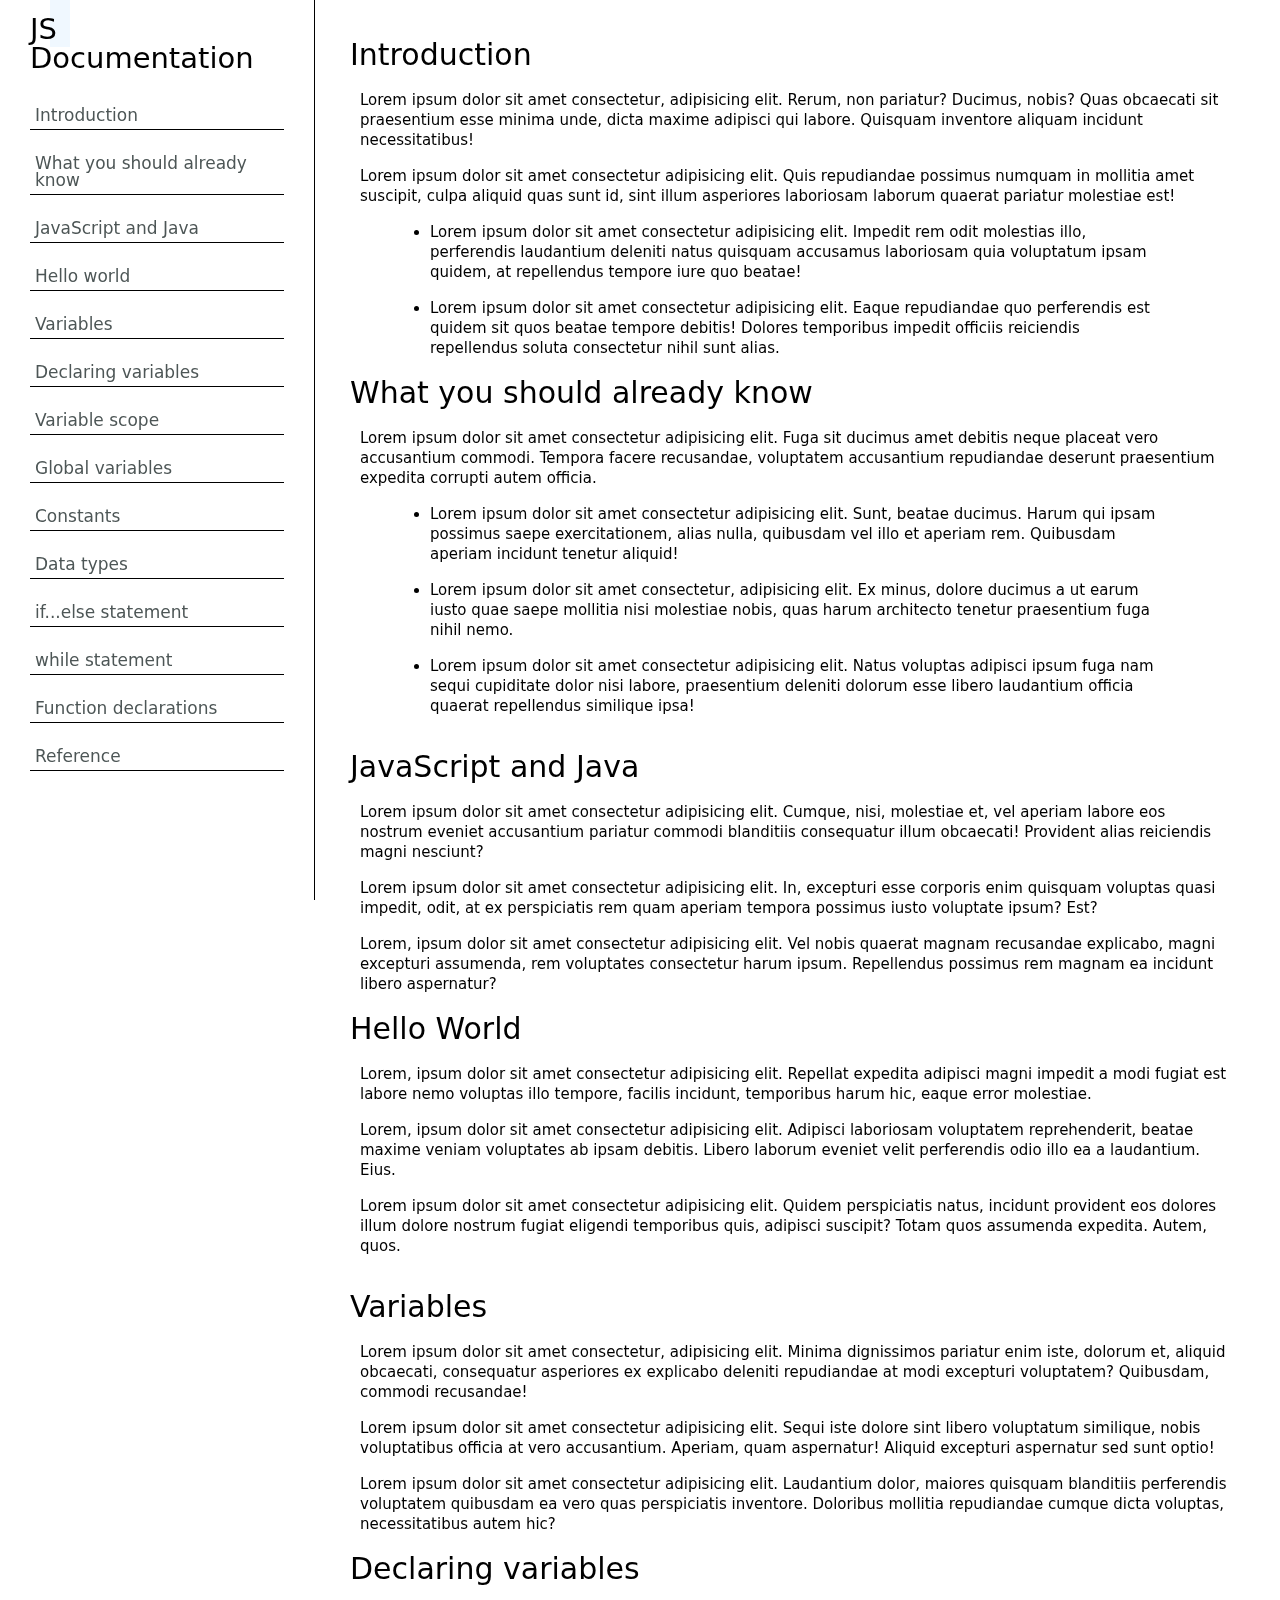
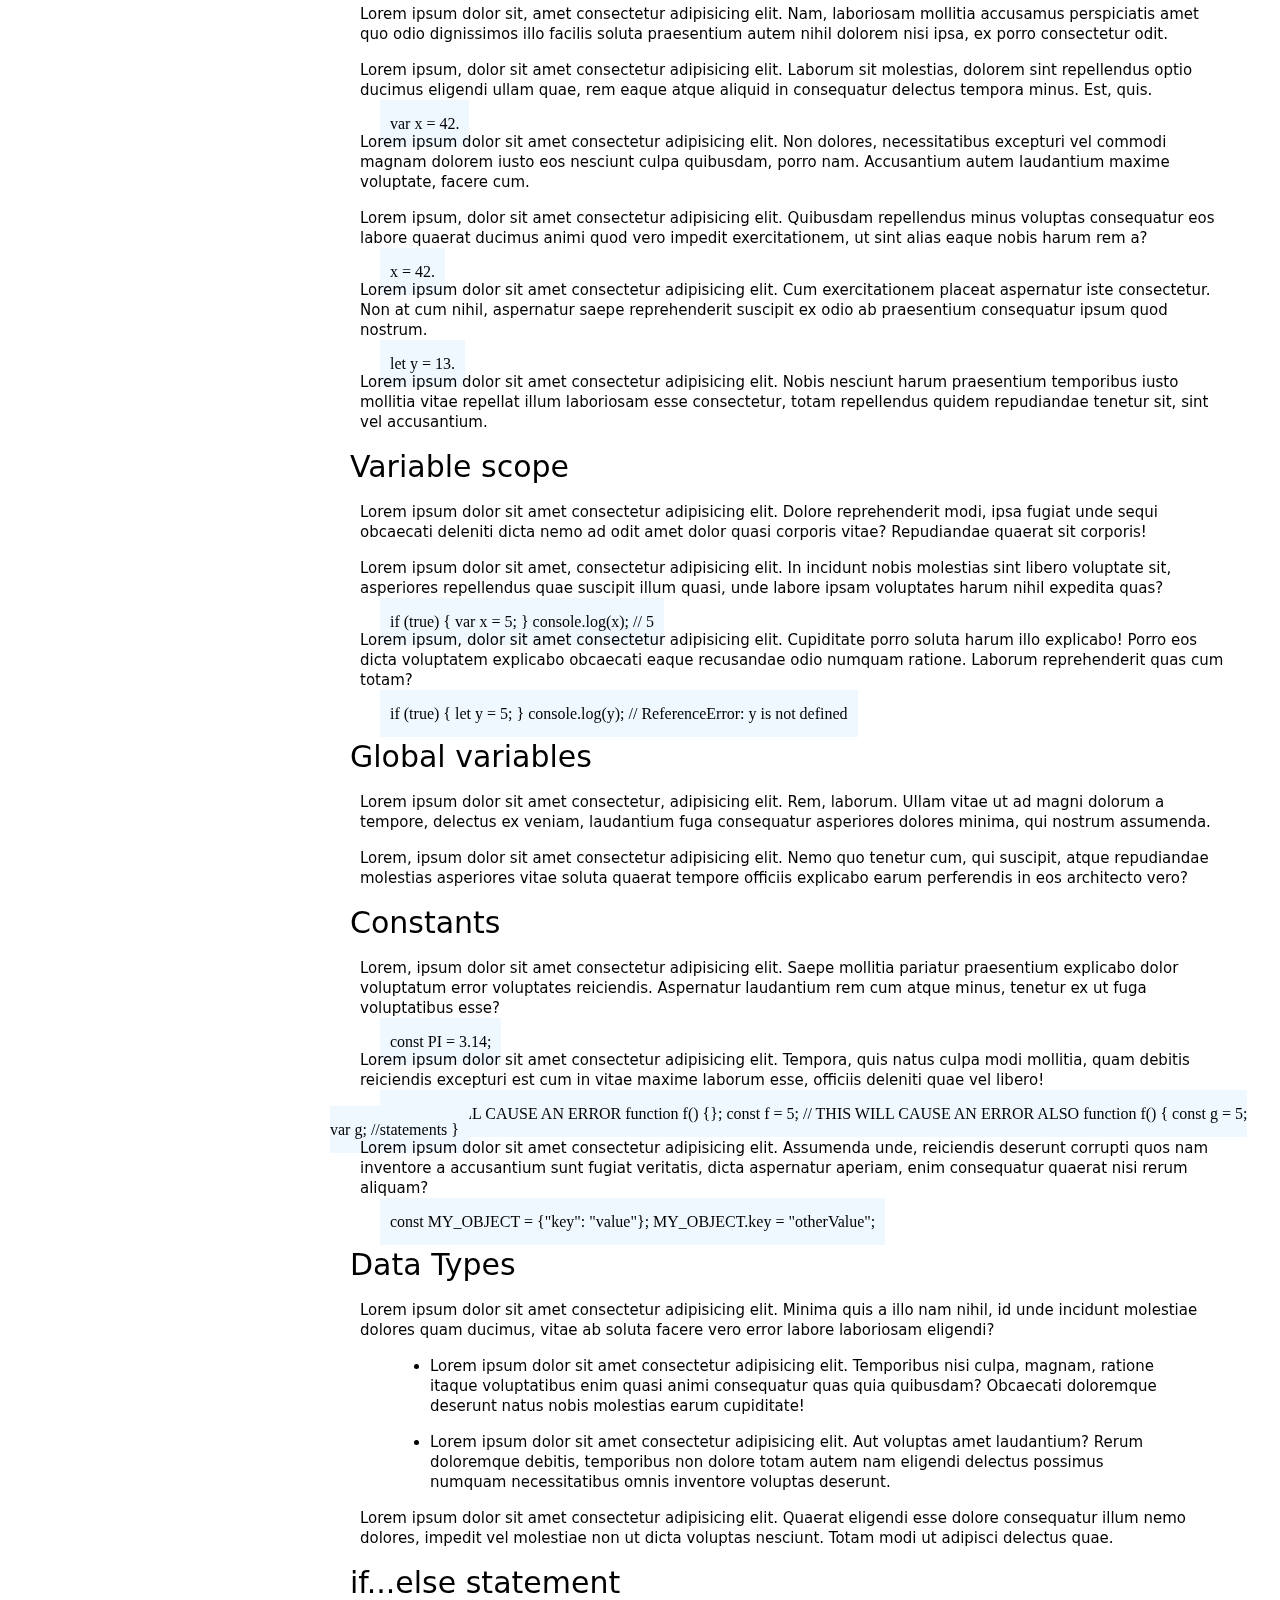
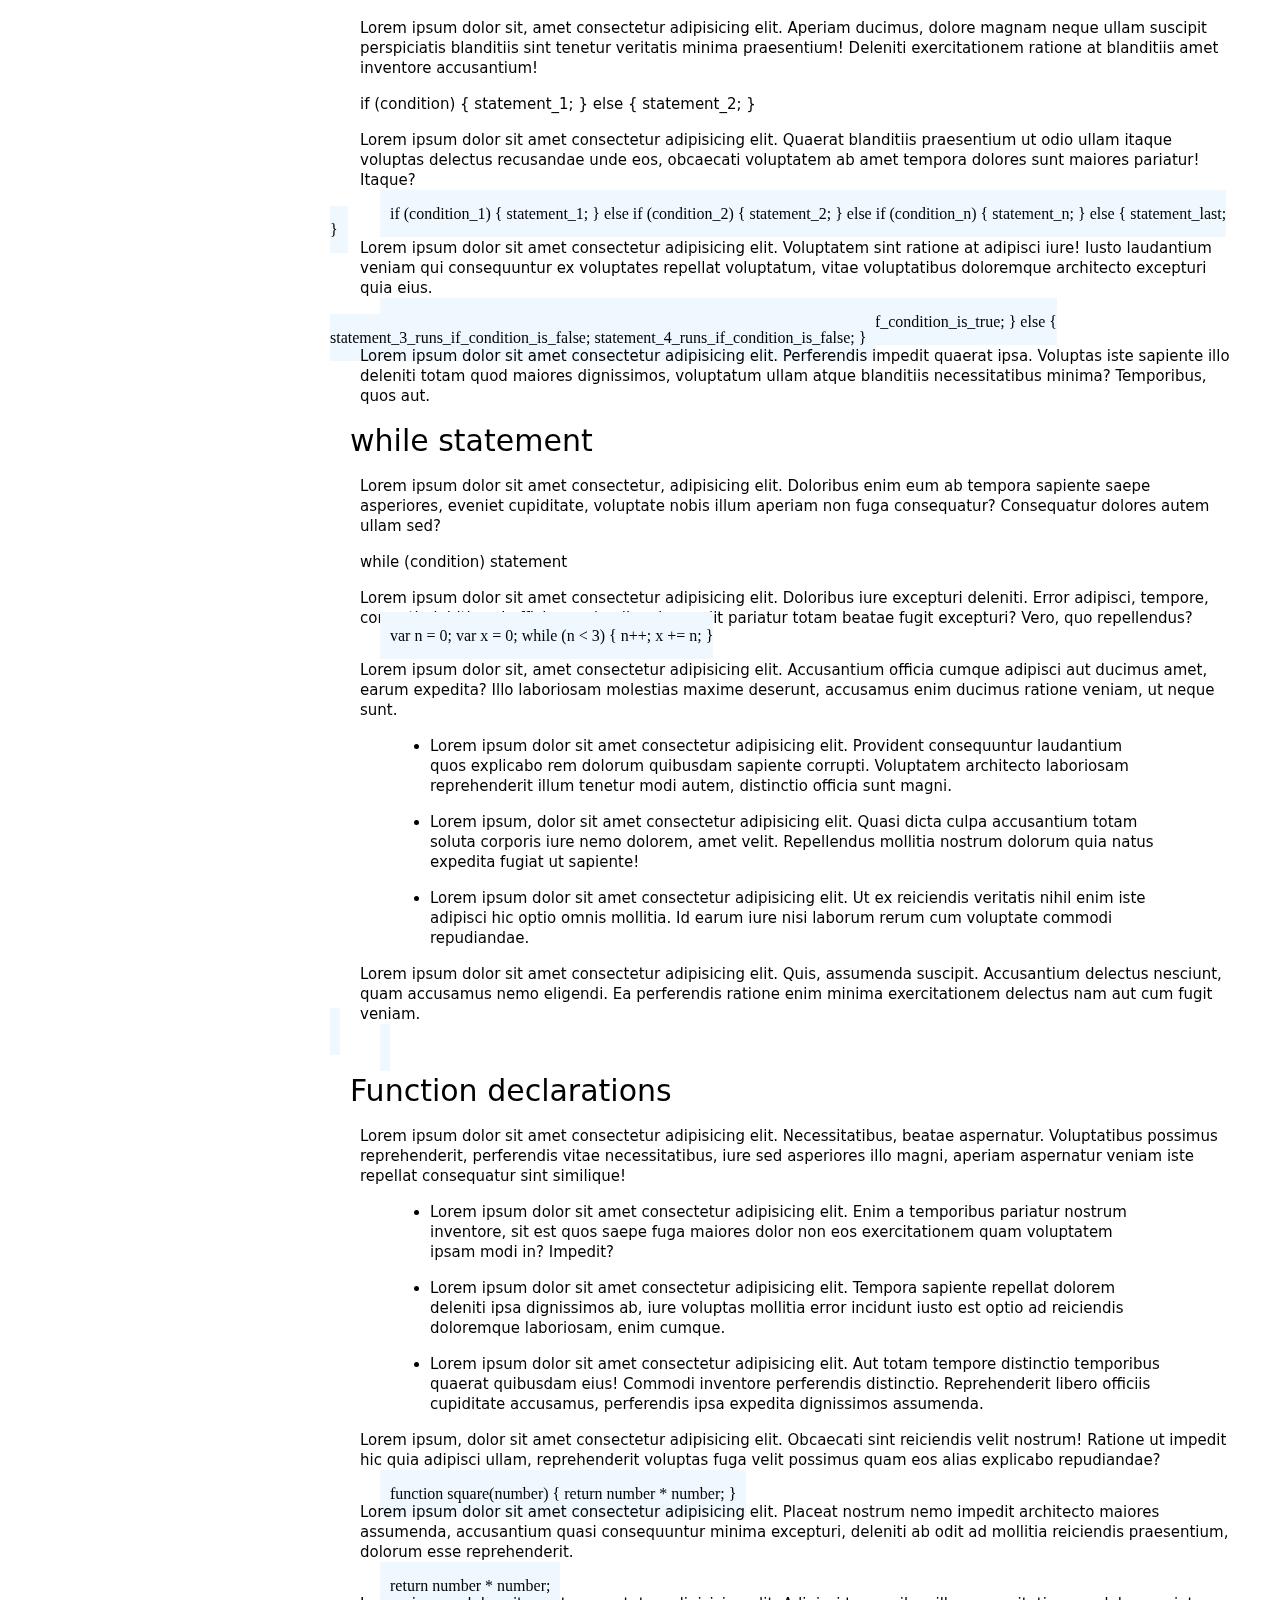
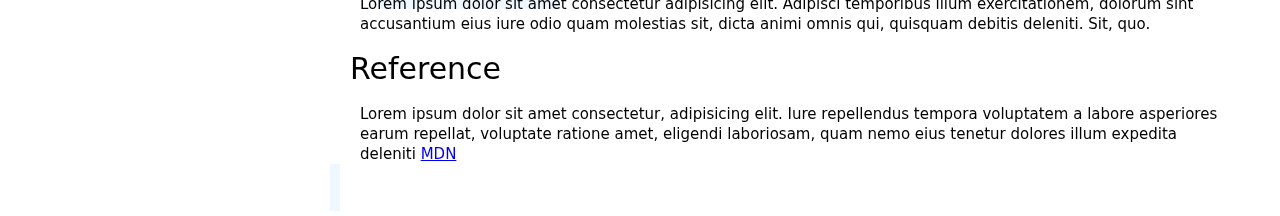
<file: Documentation page/index.html>
<!DOCTYPE html>
<html lang="en">
<head>
    <meta charset="UTF-8">
    <meta name="viewport" content="width=device-width, initial-scale=1.0">
    <title>technical-documentation-page.freecodecamp.rocks</title>
    <link rel="stylesheet" href="styles.css">
</head>
<body>
    <div class="container">
        <nav id="navbar">
            <header>JS Documentation</header>
            <div class="link">
                <ul>
                    <li><a href="#introduction" class="nav-link">Introduction</a></li>
                    <li><a href="#should_know" class="nav-link">What you should already know</a></li>
                    <li><a href="#javascript_and_java" class="nav-link">JavaScript and Java</a></li>
                    <li><a href="#hello_world" class="nav-link">Hello world</a></li>
                    <li><a href="#variables" class="nav-link">Variables</a></li>
                    <li><a href="#declaring_variable" class="nav-link">Declaring variables</a></li>
                    <li><a href="#variable_scope" class="nav-link">Variable scope</a></li>
                    <li><a href="#global_variable" class="nav-link">Global variables</a></li>
                    <li><a href="#constants" class="nav-link">Constants</a></li>
                    <li><a href="#data_type" class="nav-link">Data types</a></li>
                    <li><a href="#if_else" class="nav-link">if...else statement</a></li>
                    <li><a href="#while_statement" class="nav-link">while statement</a></li>
                    <li><a href="#function_declarations" class="nav-link">Function declarations</a></li>
                    <li><a href="#reference" class="nav-link">Reference</a></li>
                </ul>
            </div>
        </nav>
        <main id="main-doc">
            <section class="main-section" id="introduction">
                <header>Introduction</header>
                <p>Lorem ipsum dolor sit amet consectetur, adipisicing elit. Rerum, non pariatur? Ducimus, nobis? Quas obcaecati sit praesentium esse minima unde, dicta maxime adipisci qui labore. Quisquam inventore aliquam incidunt necessitatibus!</p><br>
                <p>Lorem ipsum dolor sit amet consectetur adipisicing elit. Quis repudiandae possimus numquam in mollitia amet suscipit, culpa aliquid quas sunt id, sint illum asperiores laboriosam laborum quaerat pariatur molestiae est!</p><br>
                <ul>
                    <li>Lorem ipsum dolor sit amet consectetur adipisicing elit. Impedit rem odit molestias illo, perferendis laudantium deleniti natus quisquam accusamus laboriosam quia voluptatum ipsam quidem, at repellendus tempore iure quo beatae!</li><br>
                    <li>Lorem ipsum dolor sit amet consectetur adipisicing elit. Eaque repudiandae quo perferendis est quidem sit quos beatae tempore debitis! Dolores temporibus impedit officiis reiciendis repellendus soluta consectetur nihil sunt alias.</li>
                </ul>
            </section>
            <section class="main-section" id="should_know">
                <header>What you should already know</header>
                <p>Lorem ipsum dolor sit amet consectetur adipisicing elit. Fuga sit ducimus amet debitis neque placeat vero accusantium commodi. Tempora facere recusandae, voluptatem accusantium repudiandae deserunt praesentium expedita corrupti autem officia.</p><br>
                <ul>
                    <li>Lorem ipsum dolor sit amet consectetur adipisicing elit. Sunt, beatae ducimus. Harum qui ipsam possimus saepe exercitationem, alias nulla, quibusdam vel illo et aperiam rem. Quibusdam aperiam incidunt tenetur aliquid!</li><br>
                    <li>Lorem ipsum dolor sit amet consectetur, adipisicing elit. Ex minus, dolore ducimus a ut earum iusto quae saepe mollitia nisi molestiae nobis, quas harum architecto tenetur praesentium fuga nihil nemo.</li><br>
                    <li>Lorem ipsum dolor sit amet consectetur adipisicing elit. Natus voluptas adipisci ipsum fuga nam sequi cupiditate dolor nisi labore, praesentium deleniti dolorum esse libero laudantium officia quaerat repellendus similique ipsa!</li><br>
                </ul>
            </section>
            <section class="main-section" id="javascript_and_java">
                <header>JavaScript and Java</header>
                <p>Lorem ipsum dolor sit amet consectetur adipisicing elit. Cumque, nisi, molestiae et, vel aperiam labore eos nostrum eveniet accusantium pariatur commodi blanditiis consequatur illum obcaecati! Provident alias reiciendis magni nesciunt?</p><br>
                <p>Lorem ipsum dolor sit amet consectetur adipisicing elit. In, excepturi esse corporis enim quisquam voluptas quasi impedit, odit, at ex perspiciatis rem quam aperiam tempora possimus iusto voluptate ipsum? Est?</p><br>
                <p>Lorem, ipsum dolor sit amet consectetur adipisicing elit. Vel nobis quaerat magnam recusandae explicabo, magni excepturi assumenda, rem voluptates consectetur harum ipsum. Repellendus possimus rem magnam ea incidunt libero aspernatur?</p>
            </section>
            <section class="main-section" id="hello_world">
                <header>Hello World</header>
                <p>Lorem, ipsum dolor sit amet consectetur adipisicing elit. Repellat expedita adipisci magni impedit a modi fugiat est labore nemo voluptas illo tempore, facilis incidunt, temporibus harum hic, eaque error molestiae.</p><br>
                <p>Lorem, ipsum dolor sit amet consectetur adipisicing elit. Adipisci laboriosam voluptatem reprehenderit, beatae maxime veniam voluptates ab ipsam debitis. Libero laborum eveniet velit perferendis odio illo ea a laudantium. Eius.</p><br>
                <p>Lorem ipsum dolor sit amet consectetur adipisicing elit. Quidem perspiciatis natus, incidunt provident eos dolores illum dolore nostrum fugiat eligendi temporibus quis, adipisci suscipit? Totam quos assumenda expedita. Autem, quos.</p><br>
            </section>
            <section class="main-section" id="variables">
                <header>Variables</header>
                <p>Lorem ipsum dolor sit amet consectetur, adipisicing elit. Minima dignissimos pariatur enim iste, dolorum et, aliquid obcaecati, consequatur asperiores ex explicabo deleniti repudiandae at modi excepturi voluptatem? Quibusdam, commodi recusandae!</p><br>
                <p>Lorem ipsum dolor sit amet consectetur adipisicing elit. Sequi iste dolore sint libero voluptatum similique, nobis voluptatibus officia at vero accusantium. Aperiam, quam aspernatur! Aliquid excepturi aspernatur sed sunt optio!</p><br>
                <p>Lorem ipsum dolor sit amet consectetur adipisicing elit. Laudantium dolor, maiores quisquam blanditiis perferendis voluptatem quibusdam ea vero quas perspiciatis inventore. Doloribus mollitia repudiandae cumque dicta voluptas, necessitatibus autem hic?</p>
            </section>
            <section class="main-section" id="declaring_variable">
                <header>Declaring variables</header>
                <p>Lorem ipsum dolor sit, amet consectetur adipisicing elit. Nam, laboriosam mollitia accusamus perspiciatis amet quo odio dignissimos illo facilis soluta praesentium autem nihil dolorem nisi ipsa, ex porro consectetur odit.</p><br>
                <p>Lorem ipsum, dolor sit amet consectetur adipisicing elit. Laborum sit molestias, dolorem sint repellendus optio ducimus eligendi ullam quae, rem eaque atque aliquid in consequatur delectus tempora minus. Est, quis.</p><br>
                <code class="border">var x = 42.</code><br>
                <p>Lorem ipsum dolor sit amet consectetur adipisicing elit. Non dolores, necessitatibus excepturi vel commodi magnam dolorem iusto eos nesciunt culpa quibusdam, porro nam. Accusantium autem laudantium maxime voluptate, facere cum.</p><br>
                <p>Lorem ipsum, dolor sit amet consectetur adipisicing elit. Quibusdam repellendus minus voluptas consequatur eos labore quaerat ducimus animi quod vero impedit exercitationem, ut sint alias eaque nobis harum rem a?</p><br>
                <code class="border">x = 42.</code><br>
                <p>Lorem ipsum dolor sit amet consectetur adipisicing elit. Cum exercitationem placeat aspernatur iste consectetur. Non at cum nihil, aspernatur saepe reprehenderit suscipit ex odio ab praesentium consequatur ipsum quod nostrum.</p><br>
                <code class="border">let y = 13.</code><br>
                <p>Lorem ipsum dolor sit amet consectetur adipisicing elit. Nobis nesciunt harum praesentium temporibus iusto mollitia vitae repellat illum laboriosam esse consectetur, totam repellendus quidem repudiandae tenetur sit, sint vel accusantium.</p>
            </section>
            <section class="main-section" id="variable_scope">
                <header>Variable scope</header>
                <p>Lorem ipsum dolor sit amet consectetur adipisicing elit. Dolore reprehenderit modi, ipsa fugiat unde sequi obcaecati deleniti dicta nemo ad odit amet dolor quasi corporis vitae? Repudiandae quaerat sit corporis!</p><br>
                <p>Lorem ipsum dolor sit amet, consectetur adipisicing elit. In incidunt nobis molestias sint libero voluptate sit, asperiores repellendus quae suscipit illum quasi, unde labore ipsam voluptates harum nihil expedita quas?</p><br>
                <code class="border">if (true) { var x = 5; } console.log(x); // 5</code><br>
                <p>Lorem ipsum, dolor sit amet consectetur adipisicing elit. Cupiditate porro soluta harum illo explicabo! Porro eos dicta voluptatem explicabo obcaecati eaque recusandae odio numquam ratione. Laborum reprehenderit quas cum totam?</p><br>
                <code class="border">if (true) { let y = 5; } console.log(y); // ReferenceError: y is
                not defined</code>
            </section>
            <section class="main-section" id="global_variable">
                <header>Global variables</header>
                <p>Lorem ipsum dolor sit amet consectetur, adipisicing elit. Rem, laborum. Ullam vitae ut ad magni dolorum a tempore, delectus ex veniam, laudantium fuga consequatur asperiores dolores minima, qui nostrum assumenda.</p><br>
                <p>Lorem, ipsum dolor sit amet consectetur adipisicing elit. Nemo quo tenetur cum, qui suscipit, atque repudiandae molestias asperiores vitae soluta quaerat tempore officiis explicabo earum perferendis in eos architecto vero?</p>
            </section>
            <section class="main-section" id="constants">
                <header>Constants</header>
                <p>Lorem, ipsum dolor sit amet consectetur adipisicing elit. Saepe mollitia pariatur praesentium explicabo dolor voluptatum error voluptates reiciendis. Aspernatur laudantium rem cum atque minus, tenetur ex ut fuga voluptatibus esse?</p><br>
                <code class="border">const PI = 3.14;</code><br>
                <p>Lorem ipsum dolor sit amet consectetur adipisicing elit. Tempora, quis natus culpa modi mollitia, quam debitis reiciendis excepturi est cum in vitae maxime laborum esse, officiis deleniti quae vel libero!</p><br>
                <code class="border">// THIS WILL CAUSE AN ERROR function f() {}; const f = 5; // THIS
                WILL CAUSE AN ERROR ALSO function f() { const g = 5; var g;
                //statements }</code><br>
                <p>Lorem ipsum dolor sit amet consectetur adipisicing elit. Assumenda unde, reiciendis deserunt corrupti quos nam inventore a accusantium sunt fugiat veritatis, dicta aspernatur aperiam, enim consequatur quaerat nisi rerum aliquam?</p><br>
                <code class="border">const MY_OBJECT = {"key": "value"}; MY_OBJECT.key =
                "otherValue";</code>
            </section>
            <section class="main-section" id="data_type">
                <header>Data Types</header>
                <p>Lorem ipsum dolor sit amet consectetur adipisicing elit. Minima quis a illo nam nihil, id unde incidunt molestiae dolores quam ducimus, vitae ab soluta facere vero error labore laboriosam eligendi?</p><br>
                <ul>
                    <li>Lorem ipsum dolor sit amet consectetur adipisicing elit. Temporibus nisi culpa, magnam, ratione itaque voluptatibus enim quasi animi consequatur quas quia quibusdam? Obcaecati doloremque deserunt natus nobis molestias earum cupiditate!</li><br>
                    <li>Lorem ipsum dolor sit amet consectetur adipisicing elit. Aut voluptas amet laudantium? Rerum doloremque debitis, temporibus non dolore totam autem nam eligendi delectus possimus numquam necessitatibus omnis inventore voluptas deserunt.</li><br>
                </ul>
                    <p>Lorem ipsum dolor sit amet consectetur adipisicing elit. Quaerat eligendi esse dolore consequatur illum nemo dolores, impedit vel molestiae non ut dicta voluptas nesciunt. Totam modi ut adipisci delectus quae.</p>
            </section>
            <section class="main-section" id="if_else">
                <header>if...else statement</header>
                <p>Lorem ipsum dolor sit, amet consectetur adipisicing elit. Aperiam ducimus, dolore magnam neque ullam suscipit perspiciatis blanditiis sint tenetur veritatis minima praesentium! Deleniti exercitationem ratione at blanditiis amet inventore accusantium!</p><br>
                <p>if (condition) { statement_1; } else { statement_2; }</p><br>
                <p>Lorem ipsum dolor sit amet consectetur adipisicing elit. Quaerat blanditiis praesentium ut odio ullam itaque voluptas delectus recusandae unde eos, obcaecati voluptatem ab amet tempora dolores sunt maiores pariatur! Itaque?</p><br>
                <code class="border">if (condition_1) { statement_1; } else if (condition_2) {
                statement_2; } else if (condition_n) { statement_n; } else {
                statement_last; }</code><br>
                <p>Lorem ipsum dolor sit amet consectetur adipisicing elit. Voluptatem sint ratione at adipisci iure! Iusto laudantium veniam qui consequuntur ex voluptates repellat voluptatum, vitae voluptatibus doloremque architecto excepturi quia eius.</p><br>
                <code class="border">if (condition) { statement_1_runs_if_condition_is_true;
                statement_2_runs_if_condition_is_true; } else {
                statement_3_runs_if_condition_is_false;
                statement_4_runs_if_condition_is_false; }</code><br>
                <p>Lorem ipsum dolor sit amet consectetur adipisicing elit. Perferendis impedit quaerat ipsa. Voluptas iste sapiente illo deleniti totam quod maiores dignissimos, voluptatum ullam atque blanditiis necessitatibus minima? Temporibus, quos aut.</p>
            </section>
            <section class="main-section" id="while_statement">
                <header>while statement</header>
                <p>Lorem ipsum dolor sit amet consectetur, adipisicing elit. Doloribus enim eum ab tempora sapiente saepe asperiores, eveniet cupiditate, voluptate nobis illum aperiam non fuga consequatur? Consequatur dolores autem ullam sed?</p><br>
                <p>while (condition) statement</p><br>
                <p>Lorem ipsum dolor sit amet consectetur adipisicing elit. Doloribus iure excepturi deleniti. Error adipisci, tempore, corrupti, debitis vel officia quod quibusdam velit pariatur totam beatae fugit excepturi? Vero, quo repellendus?</p>
                <code class="border">var n = 0; var x = 0; while (n < 3) { n++; x += n; }</p><br>
                <p>Lorem ipsum dolor sit, amet consectetur adipisicing elit. Accusantium officia cumque adipisci aut ducimus amet, earum expedita? Illo laboriosam molestias maxime deserunt, accusamus enim ducimus ratione veniam, ut neque sunt.</p><br>
                <ul>
                    <li>Lorem ipsum dolor sit amet consectetur adipisicing elit. Provident consequuntur laudantium quos explicabo rem dolorum quibusdam sapiente corrupti. Voluptatem architecto laboriosam reprehenderit illum tenetur modi autem, distinctio officia sunt magni.</li><br>
                    <li>Lorem ipsum, dolor sit amet consectetur adipisicing elit. Quasi dicta culpa accusantium totam soluta corporis iure nemo dolorem, amet velit. Repellendus mollitia nostrum dolorum quia natus expedita fugiat ut sapiente!</li><br>
                    <li>Lorem ipsum dolor sit amet consectetur adipisicing elit. Ut ex reiciendis veritatis nihil enim iste adipisci hic optio omnis mollitia. Id earum iure nisi laborum rerum cum voluptate commodi repudiandae.</li><br>
                </ul>
                <p>Lorem ipsum dolor sit amet consectetur adipisicing elit. Quis, assumenda suscipit. Accusantium delectus nesciunt, quam accusamus nemo eligendi. Ea perferendis ratione enim minima exercitationem delectus nam aut cum fugit veniam.</p>
            </section>
            <section class="main-section" id="function_declarations">
                <header>Function declarations</header>
                <p>Lorem ipsum dolor sit amet consectetur adipisicing elit. Necessitatibus, beatae aspernatur. Voluptatibus possimus reprehenderit, perferendis vitae necessitatibus, iure sed asperiores illo magni, aperiam aspernatur veniam iste repellat consequatur sint similique!</p><br>
                <ul>
                    <li>Lorem ipsum dolor sit amet consectetur adipisicing elit. Enim a temporibus pariatur nostrum inventore, sit est quos saepe fuga maiores dolor non eos exercitationem quam voluptatem ipsam modi in? Impedit?</li><br>
                    <li>Lorem ipsum dolor sit amet consectetur adipisicing elit. Tempora sapiente repellat dolorem deleniti ipsa dignissimos ab, iure voluptas mollitia error incidunt iusto est optio ad reiciendis doloremque laboriosam, enim cumque.</li><br>
                    <li>Lorem ipsum dolor sit amet consectetur adipisicing elit. Aut totam tempore distinctio temporibus quaerat quibusdam eius! Commodi inventore perferendis distinctio. Reprehenderit libero officiis cupiditate accusamus, perferendis ipsa expedita dignissimos assumenda.</li><br>
                </ul>
                <p>Lorem ipsum, dolor sit amet consectetur adipisicing elit. Obcaecati sint reiciendis velit nostrum! Ratione ut impedit hic quia adipisci ullam, reprehenderit voluptas fuga velit possimus quam eos alias explicabo repudiandae?</p><br>
                <code class="border">function square(number) { return number * number; }</code><br>
                <p>Lorem ipsum dolor sit amet consectetur adipisicing elit. Placeat nostrum nemo impedit architecto maiores assumenda, accusantium quasi consequuntur minima excepturi, deleniti ab odit ad mollitia reiciendis praesentium, dolorum esse reprehenderit.</p><br>
                <code class="border">return number * number;</code><br>
                <p>Lorem ipsum dolor sit amet consectetur adipisicing elit. Adipisci temporibus illum exercitationem, dolorum sint accusantium eius iure odio quam molestias sit, dicta animi omnis qui, quisquam debitis deleniti. Sit, quo.</p>
            </section>
            <section class="main-section" id="reference">
                <header>Reference</header>
                <p>Lorem ipsum dolor sit amet consectetur, adipisicing elit. Iure repellendus tempora voluptatem a labore asperiores earum repellat, voluptate ratione amet, eligendi laboriosam, quam nemo eius tenetur dolores illum expedita deleniti <a href="https://developer.mozilla.org/en-US/docs/Web/JavaScript/Guide" target="_blank">MDN</a></p>
            </section><br><br>
        </main>
    </div>
</body>
</html>
</file>
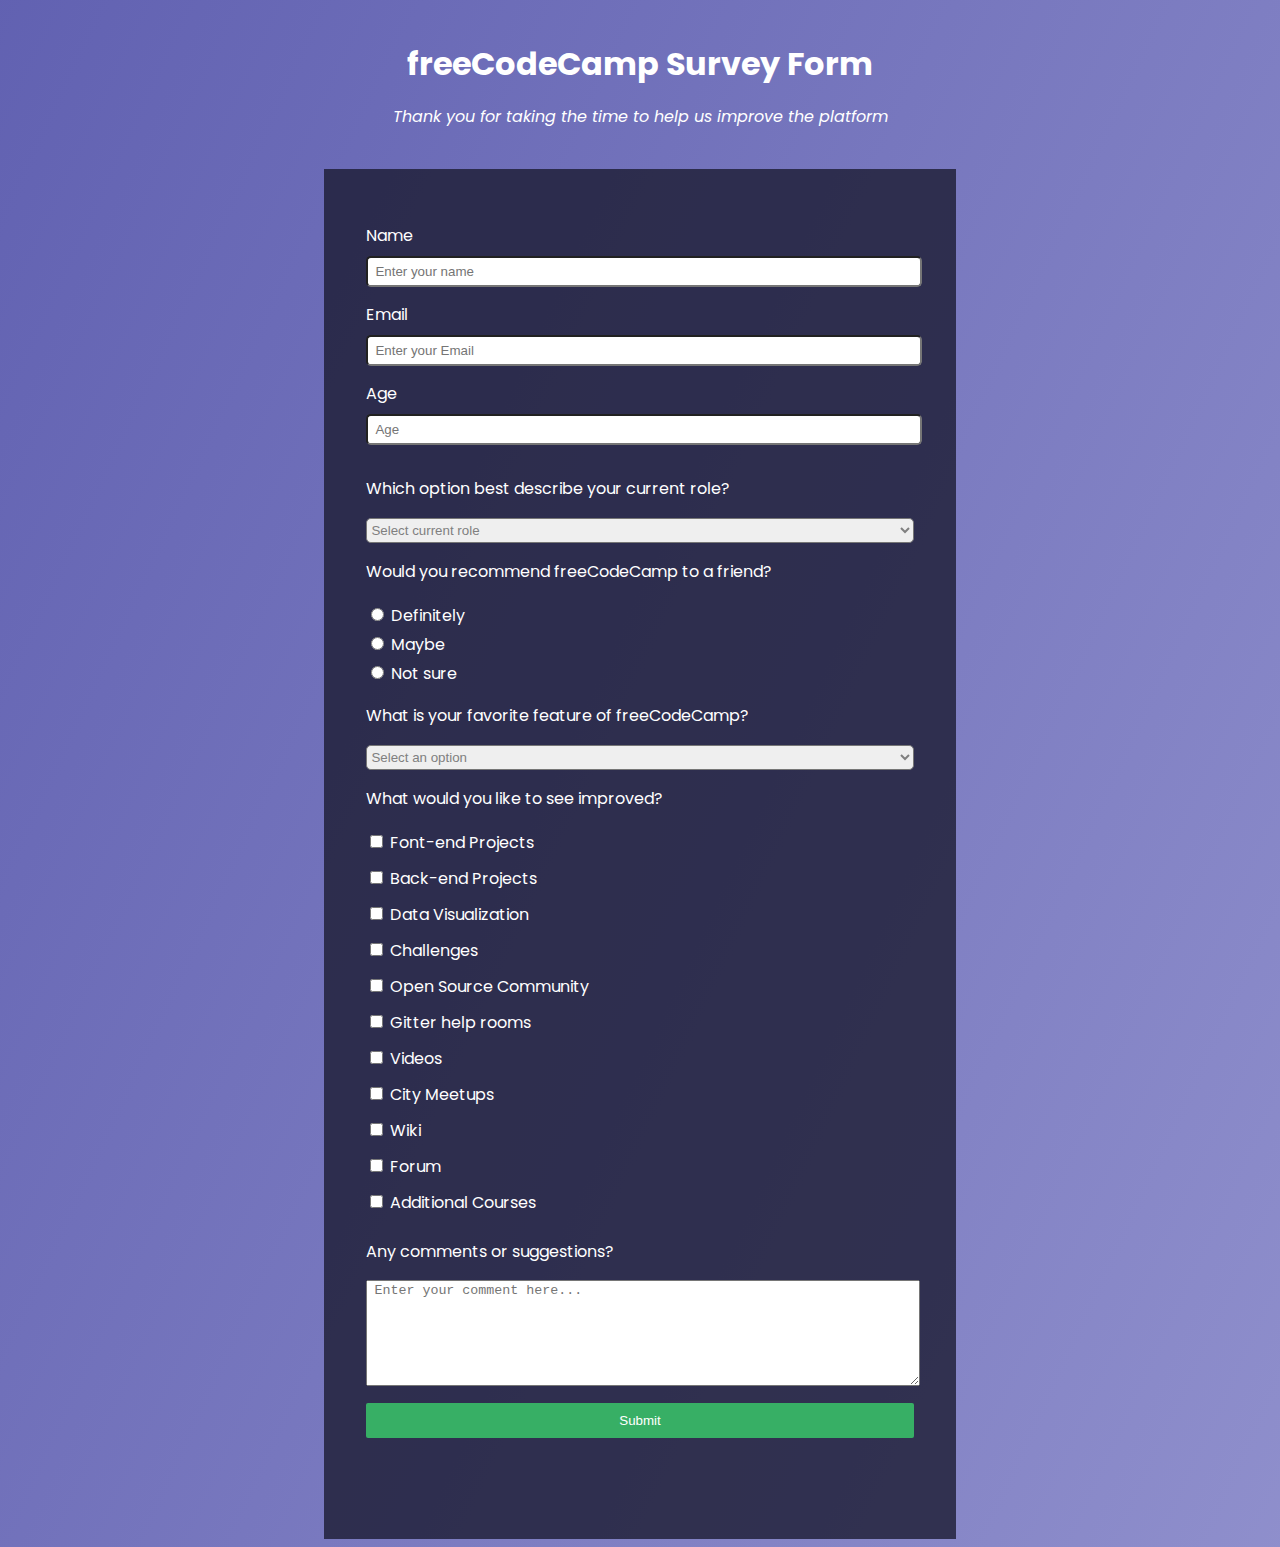
<file: Form Survey/index.html>
<!DOCTYPE html>
<html lang="en">
<head>
    <meta charset="UTF-8">
    <meta name="viewport" content="width=device-width, initial-scale=1.0">
    <title>survey-form.freecodecap.rocks</title>
    <link rel="stylesheet" href="style.css">
</head>
<body>
    <h1 id="title">freeCodeCamp Survey Form</h1>
    <p id="description"><i>Thank you for taking the time to help us improve the platform</i></p>
    <fieldset>
    <form id="survey-form">
        <label for="name" id="name-label">Name</label>
        <br>
            <input type="text" id="name" required placeholder="Enter your name" class="form-control">
        <br>
        <label for="email" id="email-label">Email</label>
        <br>
            <input type="email" id="email" class="form-control" placeholder="Enter your Email">
        <br>
        <label for="number" id="number-label">Age</label>
        <br>
            <input type="number" id="number" class="form-control" min="17" max="45" placeholder="Age">
            <br>
        <p>Which option best describe your current role?</p>
            <select id="dropdown" class="form-control">
                <option disabled selected ="select">Select current role</option>
                <option value="student">Student</option>
                <option value="job">Full Time Job</option>
                <option value="learner">Full Time Learner</option>
                <option value="silent">Prefer not to say</option>
                <option value="other">Other</option>
            </select>
        <p>Would you recommend freeCodeCamp to a friend?</p>
            <input type="radio" name="recommend" id="recommend" value="definitely" class="form-control"> Definitely
            <br>
            <input type="radio" name="recommend" id="recommend" value="maybe" class="form-control"> Maybe
            <br>
            <input type="radio" name="recommend" id="recommend" value="notsure" class="form-control"> Not sure
        <p>What is your favorite feature of freeCodeCamp?</p>
            <select id="dropdown" class="form-control">
                <option disabled selected value="select">Select an option</option>
                <option value="challenges">Challenges</option>
                <option value="projects">Projects</option>
                <option value="community">Community</option>
                <option value="os">Open Source</option>
            </select>
        <p>What would you like to see improved?</p>
            <input type="checkbox" name="improved" id="improved" class="form-control" value="front-end"> Font-end Projects
            <br>
            <input type="checkbox" name="improve" id="improve" class="form-control" value="back-end"> Back-end Projects
            <br>
            <input type="checkbox" name="improve" id="improve" class="form-control" value="data"> Data Visualization 
            <br>
            <input type="checkbox" name="improve" id="improve" class="form-control" value="challenges"> Challenges 
            <br>
            <input type="checkbox" name="improve" id="improve" class="form-control" value="os"> Open Source Community
            <br>
            <input type="checkbox" name="improve" id="improve" class="form-control" value="gitter"> Gitter help rooms 
            <br>
            <input type="checkbox" name="improve" id="improve" class="form-control" value="videos"> Videos
            <br>
            <input type="checkbox" name="improve" id="improve" class="form-control" value="meetups"> City Meetups 
            <br>
            <input type="checkbox" name="improve" id="improve" class="form-control" value="wiki"> Wiki
            <br>
            <input type="checkbox" name="improve" id="improve" class="form-control" value="forum"> Forum
            <br>
            <input type="checkbox" name="improve" id="improve" class="form-control" value="additional"> Additional Courses
        <p>Any comments or suggestions?</p>
            <textarea name="comments" id="comments" class="form-control" placeholder="Enter your comment here..."></textarea>
            <br>
            <button type="submit" class="form-control" id="submit">Submit</button>
    </form>
    </fieldset>
</body>
</html>
</file>
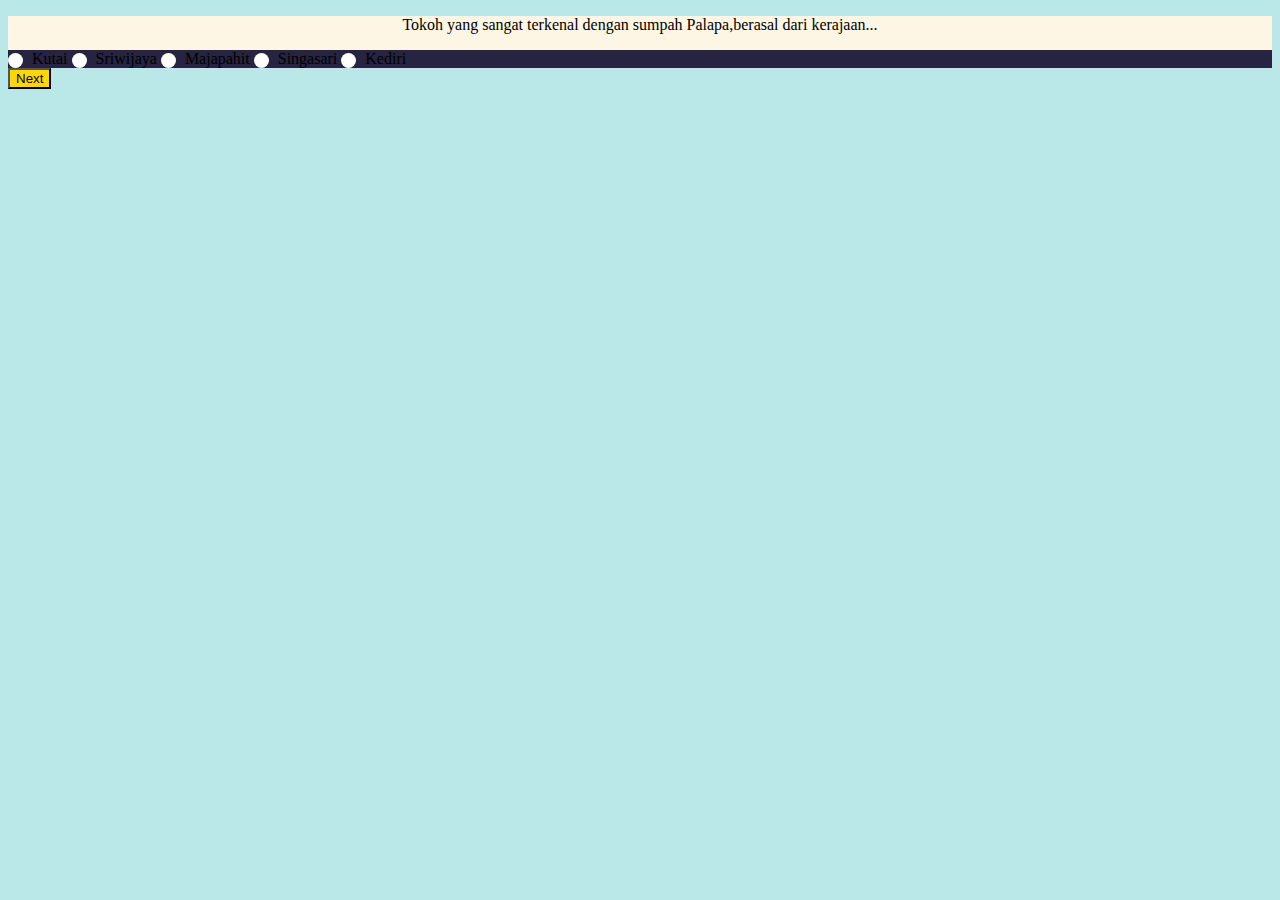
<file: Quiz/index.html>
<!DOCTYPE html>
<html lang="en">
<head>
    <meta charset="UTF-8">
    <meta name="viewport" content="width=device-width, initial-scale=1.0">
    <title>Quiz Pengetahuan Umum</title>
    <link href="https://cdn.jsdelivr.net/npm/bootstrap@5.3.1/dist/css/bootstrap.min.css" rel="stylesheet" integrity="sha384-4bw+/aepP/YC94hEpVNVgiZdgIC5+VKNBQNGCHeKRQN+PtmoHDEXuppvnDJzQIu9" crossorigin="anonymous">
    <link rel="stylesheet" href="style.css">
</head>
<body style="background-color: #bae8e8;">
    <section>
        <div class="container min-vh-100 selector-for-some-widget d-flex flex-column justify-content-center align-items-center">
            <div class="row gap-2 rounded-5 p-3" style="background-color: #fef6e4;"> 
            <!-- soal -->
              <div class="col-lg d-flex align-items-center"  style="text-align: center;">
                <div class="m-2 bg-primary">
                    <p class="pt-2" id="question">
                        Tokoh yang sangat terkenal dengan sumpah Palapa,berasal dari kerajaan...
                    </p>
                </div>
              </div>
              <!-- option -->
              <div class="col-lg d-flex flex-column justify-content-center lh-lg rounded-5 text-light p-4" style="background-color: #272343;">
                <div class="form-check d-flex flex-column" id="option">
                    <input class="form-check-input" type="radio" name="flexRadioDefault" id="flexRadioDefault1" value="0">
                    <label class="form-check-label" for="flexRadioDefault1">
                      Kutai
                    </label>
                    <input class="form-check-input" type="radio" name="flexRadioDefault" id="flexRadioDefault2" value="1">
                    <label class="form-check-label" for="flexRadioDefault2">
                      Sriwijaya
                    </label>
                    <input class="form-check-input" type="radio" name="flexRadioDefault" id="flexRadioDefault3" value="2">
                    <label class="form-check-label" for="flexRadioDefault3">
                      Majapahit
                    </label>
                    <input class="form-check-input" type="radio" name="flexRadioDefault" id="flexRadioDefault4" value="3">
                    <label class="form-check-label" for="flexRadioDefault4">
                      Singasari
                    </label>
                    <input class="form-check-input" type="radio" name="flexRadioDefault" id="flexRadioDefault5" value="4">
                    <label class="form-check-label" for="flexRadioDefault5">
                      Kediri
                    </label>
                </div>
              </div>
            </div>
            <button id="btnNext" type="button" class="btn mt-3" style="background-color: #ffd803;">Next</button>
          </div>
    </section>

    <script src="https://cdn.jsdelivr.net/npm/bootstrap@5.3.1/dist/js/bootstrap.bundle.min.js" integrity="sha384-HwwvtgBNo3bZJJLYd8oVXjrBZt8cqVSpeBNS5n7C8IVInixGAoxmnlMuBnhbgrkm" crossorigin="anonymous"></script>
    <script src="script.js"></script>
</body>
</html>
</file>
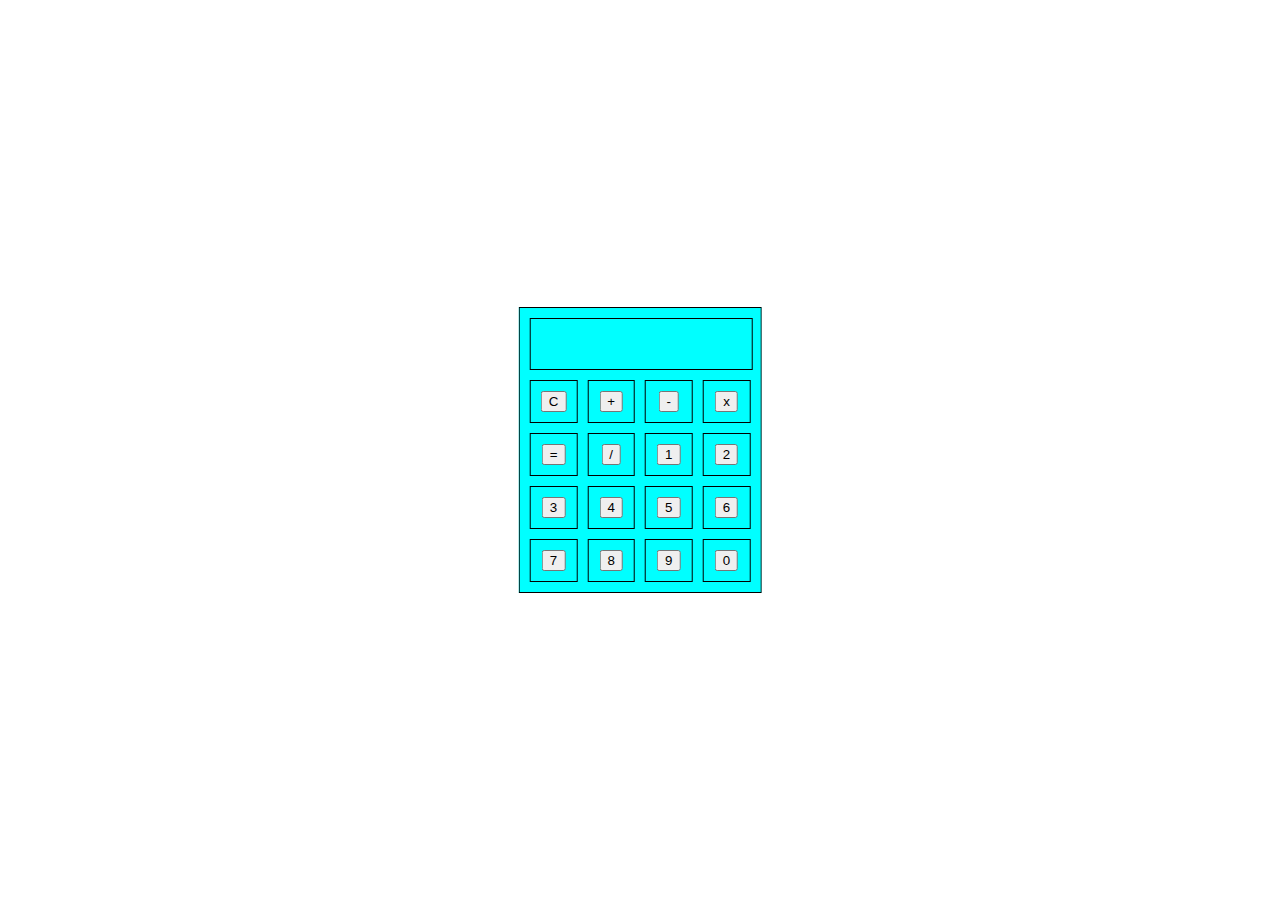
<file: Calculator Web/calculator.html>
<!DOCTYPE html>
<html lang="en">
<head>
    <meta charset="UTF-8">
    <meta name="viewport" content="width=device-width, initial-scale=1.0">
    <title>calculator</title>
    <style>
        .container {
            position: fixed;
            top: 50%;
            left: 50%;
            transform: translate(-50%, -50%); /* Untuk mengatur posisi di tengah tanpa mempengaruhi ukuran */
        }
        .grid-container {
            border: 1px solid;
            display: grid;
            grid-template-columns: repeat(4, 1fr);
            background-color: aqua;
            padding: 10px;
            gap: 10px;
        }
        .grid-item {
            border: 1px solid;
            padding: 10px;
            text-align: center;
        }
        span {
            border: 1px solid;
            width: 100%;
            grid-row: span 4;
            grid-column: span 4; /* Membuat span memenuhi lebar kelima kolom pada grid */
            height: 50px;
        }
    </style>
</head>
<body>
    <div class="container">
        <div class="grid-container">
            <span id="display"></span>
            <div class="grid-item"><input type="button" value="C" onclick="myReset(this)"></div>
            <div class="grid-item"><input type="button" value="+" onclick="myOperator(this)"></div>
            <div class="grid-item"><input type="button" value="-" onclick="myOperator(this)"></div>
            <div class="grid-item"><input type="button" value="x" onclick="myOperator(this)"></div>
            <div class="grid-item"><input type="button" value="=" onclick="myCount(this)"></div>
            <div class="grid-item"><input type="button" value="/" onclick="myOperator(this)"></div>
            <div class="grid-item"><input type="button" value=1 onclick="myFunction(this)"></div>
            <div class="grid-item"><input type="button" value=2 onclick="myFunction(this)"></div>
            <div class="grid-item"><input type="button" value=3 onclick="myFunction(this)"></div>
            <div class="grid-item"><input type="button" value=4 onclick="myFunction(this)"></div>
            <div class="grid-item"><input type="button" value=5 onclick="myFunction(this)"></div>
            <div class="grid-item"><input type="button" value=6 onclick="myFunction(this)"></div>
            <div class="grid-item"><input type="button" value=7 onclick="myFunction(this)"></div>
            <div class="grid-item"><input type="button" value=8 onclick="myFunction(this)"></div>
            <div class="grid-item"><input type="button" value=9 onclick="myFunction(this)"></div>
            <div class="grid-item"><input type="button" value=0 onclick="myFunction(this)"></div>
        </div>
    </div>

    <script>
        let a = '';
        let b = '';
        let operator = '';
        let display = document.getElementById('display');

        function updateDisplay(value) {
            display.innerText = value;
        }

        function resetDisplay() {
            display.innerText = '';
        }

        function myFunction(button) {
            let value = button.value;
            if (operator === '') {
                a += value;
                updateDisplay(a);
            }else {
                b += value;
                updateDisplay(b);
            }
        }

        function myOperator(button) {
            let constant = display.innerText;
            if (constant !== '') {
                operator = button.value;
                resetDisplay();
            }
        }

        function myCount(button){
            let hasil = 0;
            if (a !== '' && b !== ''){
                let c = parseInt(a);
                let d = parseInt(b);
                switch (operator) {
                    case '+':
                        hasil = c + d;
                        break;
                    case '-':
                        hasil = c - d;
                        break;
                    case 'x':
                        hasil = c * d;
                        break;
                    case '/':
                        hasil = c / d;
                        break;
                    default:
                        break;
                }
            }
            return display.innerText = hasil
        }

    function myReset(button) {
        a = '';
        b = '';
        operator = '';
        display.innerText = '';
    }

    </script>
</body>
</html>
</file>
<file: Form Survey/style.css>
@import url('https://fonts.googleapis.com/css?family=Poppins:200i,400&display=swap');

h1 {
    text-align: center;
    padding-top: 30px;
    margin-top: 10px;
    margin-bottom: auto;
    color: white;
}

#description {
    text-align: center;
    color: white;
}

fieldset {
    margin-left: 25%;
    margin-right: 25%;
    border-style: solid;
    border-width: 0;
    margin-top: 40px;
    background-color: rgba(27, 27, 50, 0.8);;
}

body {
    background-image: linear-gradient(115deg, rgba(58, 58, 158, 0.8), rgba(136,136, 206, 0.7)), url("https://cdn.freecodecamp.org/testable-projects-fcc/images/survey-form-background.jpeg");
    background-size: 200%;
    font-family: 'Poppins';
    color: white;
}

form {
    padding-top: 8%;
    padding-bottom: 15%;
    padding-left: 5%;
    padding-right: 5%;
}

input {
    margin-top: 8px;
    margin-bottom: 15px;
}

input[type=text] {
    width: 100%;
    height: 25px;
    border-radius: 0.3rem;
}

input[type=number] {
    width: 100%;
    height: 25px;
    border-radius: 0.3rem;
}

input::placeholder {
    padding: 5px;
}

select {
    width: 100%;
    height: 25px;
    border-radius: 0.3rem;
    color: gray;
}

input[type=radio] {
    margin-bottom: 8px;
}

textarea {
    width: 100%;
    height: 100px;
}

textarea::placeholder {
    padding-left: 5px;
}

button {
    width: 100%;
    height: 35px;
    background-color: #37AF65;
    border: 0;
    color: white;
    border-radius: 2px;
    display: block;
    margin-top: 10px;
}

input[type=email] {
    width: 100%;
    height: 25px;
    border-radius: 0.3rem;
}
</file>
<file: Quiz/style.css>
.selector-for-some-widget {
    box-sizing: border-box;
}

/* Gaya radio button yang tersembunyi */
input[type="radio"] {
    display: none;
}

/* Gaya radio button saat dipilih */
input[type="radio"]:checked + label::before {
    background-color: #ff8906; /* Ubah warna latar belakang saat dipilih */
}

/* Gaya label radio button */
label::before {
    content: "";
    display: inline-block;
    width: 15px;
    height: 15px;
    border-radius: 50%;
    margin-right: 5px;
    vertical-align: middle;
    background-color: #fff; /* Warna latar belakang radio button */
}


@media (max-width: 750px) {

}
</file>
<file: Documentation page/styles.css>
/* css reset */

html, body, div, span, applet, object, iframe,
h1, h2, h3, h4, h5, h6, p, blockquote, pre,
a, abbr, acronym, address, big, cite, code,
del, dfn, em, img, ins, kbd, q, s, samp,
small, strike, strong, sub, sup, tt, var,
b, u, i, center,
dl, dt, dd, ol, ul, li,
fieldset, form, label, legend,
table, caption, tbody, tfoot, thead, tr, th, td,
article, aside, canvas, details, embed, 
figure, figcaption, footer, header, hgroup, 
menu, nav, output, ruby, section, summary,
time, mark, audio, video {
	margin: 0;
	padding: 0;
	border: 0;
	font-size: 100%;
	font: inherit;
	vertical-align: baseline;
}
/* HTML5 display-role reset for older browsers */
article, aside, details, figcaption, figure, 
footer, header, hgroup, menu, nav, section {
	display: block;
}
body {
	line-height: 1;
}
ol, ul {
	list-style: none;
}
blockquote, q {
	quotes: none;
}
blockquote:before, blockquote:after,
q:before, q:after {
	content: '';
	content: none;
}
table {
	border-collapse: collapse;
	border-spacing: 0;
}

/*style*/

.container {
    width: 100%;
    position: relative;
}

#navbar {
    width: 315px;
    height: 100%;
    border-right: 1px solid black;
    padding: 15px 30px 0;
    box-sizing: border-box;
    position: fixed;
    top: 0;
    left: 0;
    overflow-y: auto;
}

#navbar header {
    font-family: system-ui, -apple-system, BlinkMacSystemFont, 'Segoe UI', Roboto, Oxygen, Ubuntu, Cantarell, 'Open Sans', 'Helvetica Neue', sans-serif;
    font-size: 29px;
    margin-bottom: 1em;
}

.link ul li a {
    text-decoration: none;
    color: #4D5656;
}

.link ul li {
    padding: 5px;
    margin: 20px 0;
    border-bottom: 1px solid black;
    border-width: 100%;
    font-family: system-ui, -apple-system, BlinkMacSystemFont, 'Segoe UI', Roboto, Oxygen, Ubuntu, Cantarell, 'Open Sans', 'Helvetica Neue', sans-serif;
    font-size: 17px;
}

#main-doc {
    display: block;
    box-sizing: border-box;
    float: right;
    clear: right;
    margin-left: 310px;
    padding: 20px;
    position: absolute;
}

main header {
    margin: 20px;
    font-family: system-ui, -apple-system, BlinkMacSystemFont, 'Segoe UI', Roboto, Oxygen, Ubuntu, Cantarell, 'Open Sans', 'Helvetica Neue', sans-serif;
    font-size: 30px;
}

main p {
    display: block;
    margin: 0 30px;
    font-family: system-ui, -apple-system, BlinkMacSystemFont, 'Segoe UI', Roboto, Oxygen, Ubuntu, Cantarell, 'Open Sans', 'Helvetica Neue', sans-serif;
    font-size: 15px;
    line-height: 20px;
}

main ul li {
    margin: 0 100px;
    list-style: outside;
    font-size: 15px;
    line-height: 20px;
    font-family: system-ui, -apple-system, BlinkMacSystemFont, 'Segoe UI', Roboto, Oxygen, Ubuntu, Cantarell, 'Open Sans', 'Helvetica Neue', sans-serif;
}

code {
    border: transparent;
    height: 35px;
    padding: 15px 10px;
    background-color:aliceblue;
    margin: 50px;
}
</file>
